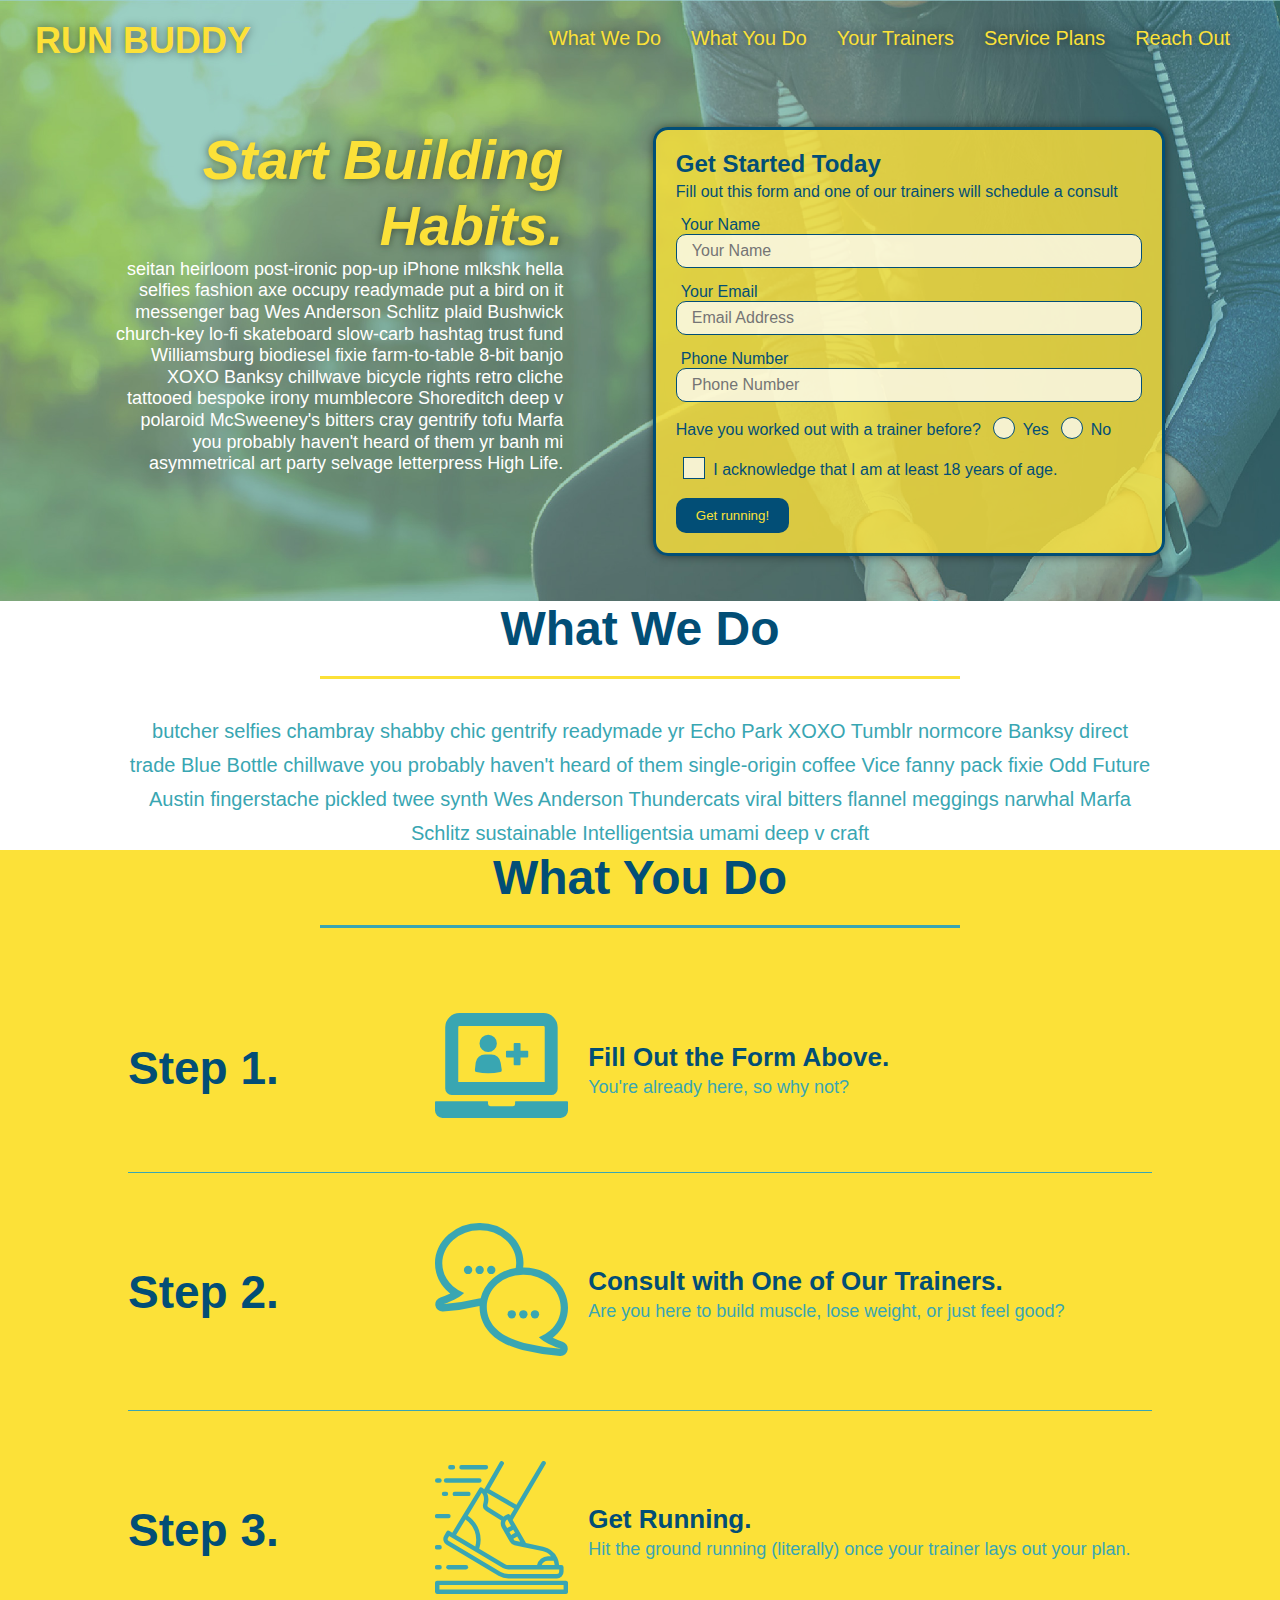
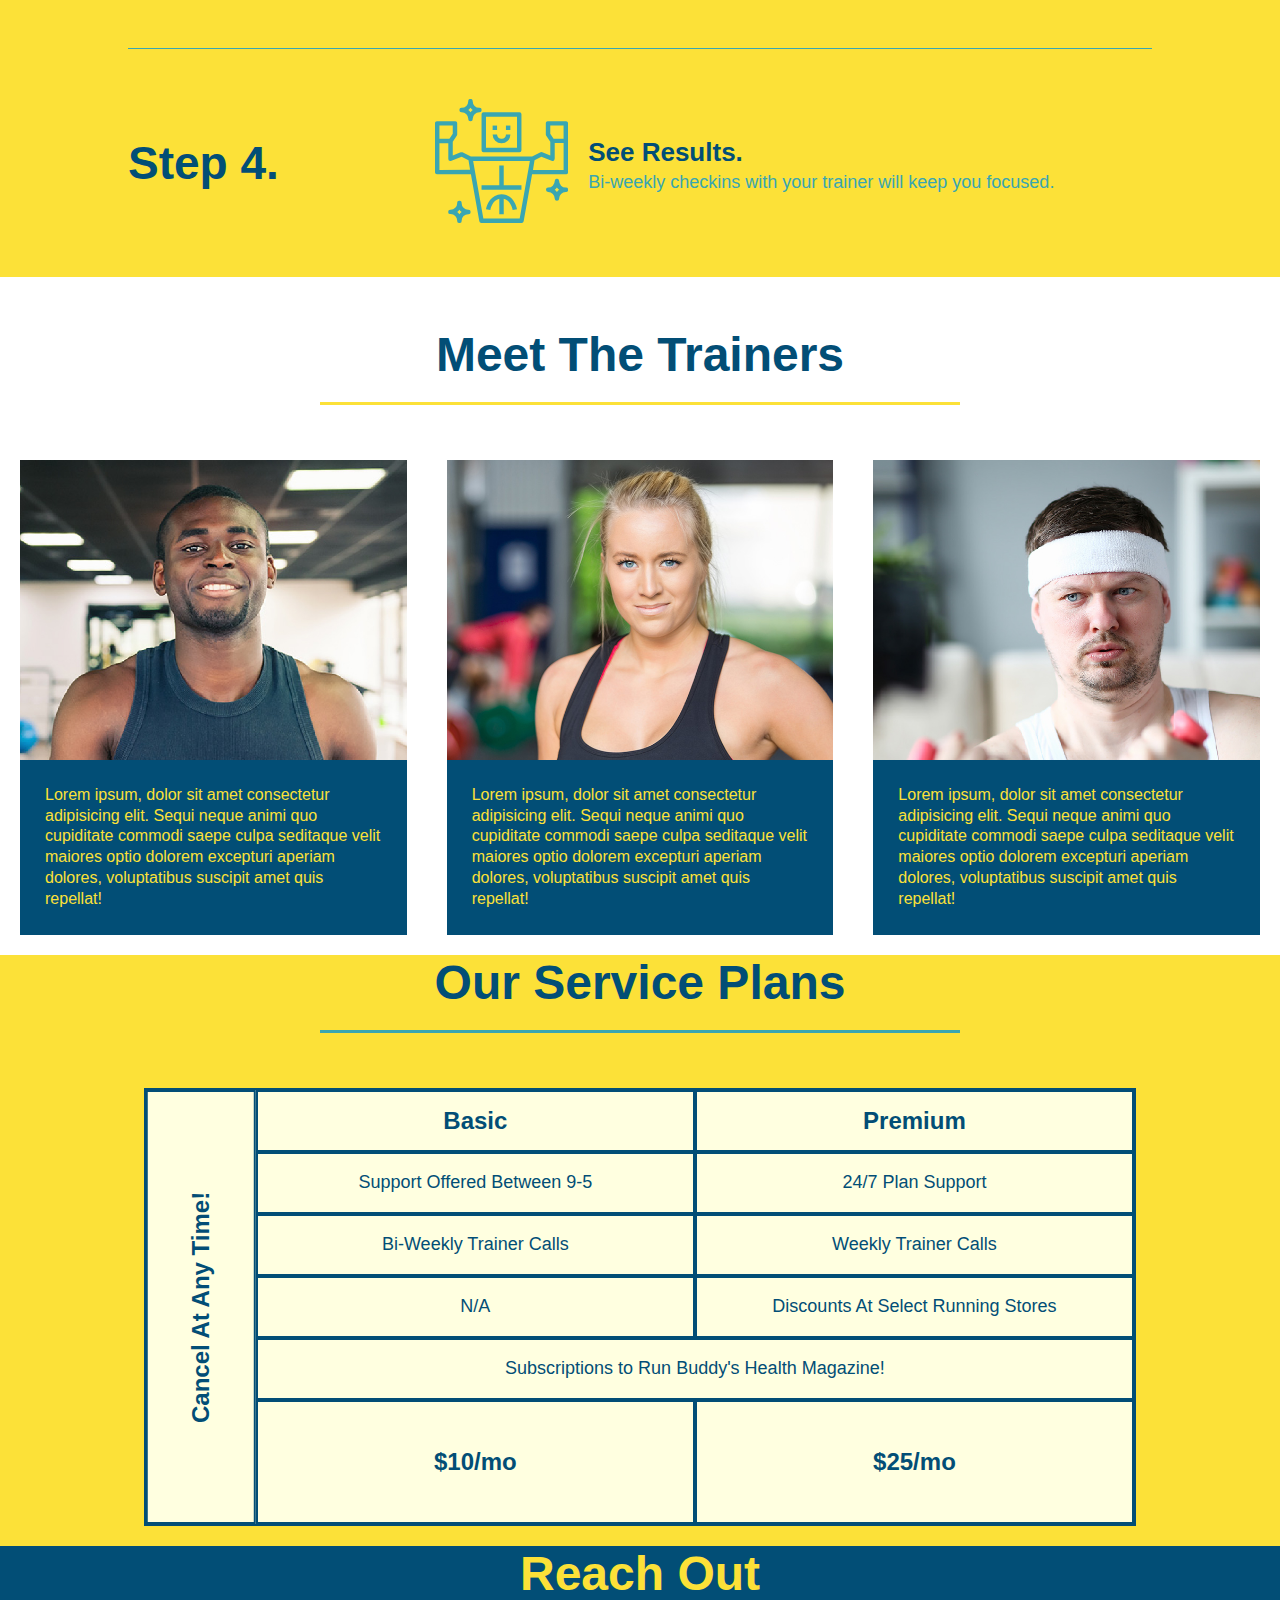
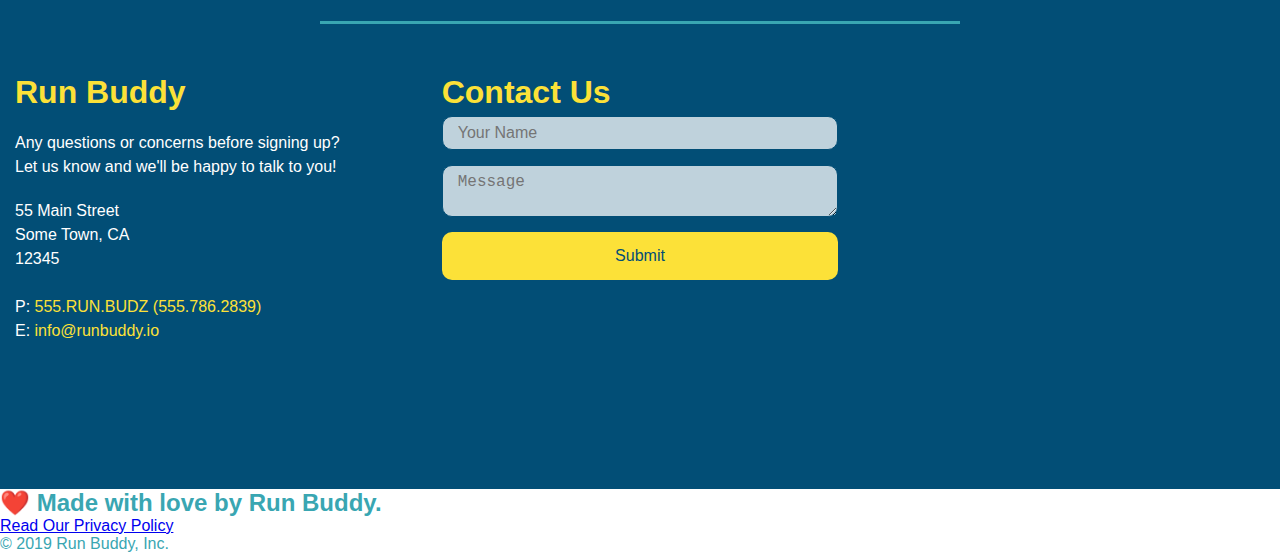
<file: index.html>
<!DOCTYPE html>
<html lang="en">
  <head>
    <meta charset="UTF-8" />
    <meta name="viewport" content="width=device-width, initial scale=1.0" />
    <title>Run Buddy</title>
    <link rel="stylesheet" href="./assets/css/style.css" />
  </head>

  <body>

    <header>
      <h1>
        <a href="">RUN BUDDY</a>
      </h1>
      <nav>
        <ul>
          <li>
            <a href="#what-we-do">What We Do</a>
          </li>
          <li>
            <a href="#what-you-do">What You Do</a>
          </li>
          <li>
            <a href="#your-trainers">Your Trainers</a>
          </li>
          <li>
            <a href="#service-plans">Service Plans</a>
          </li>
          <li>
            <a href="#reach-out">Reach Out</a>
          </li>
        </ul>
      </nav>
    </header>

    <!-- hero section -->
    <section class="hero">

      <div class="hero-cta">
        <h2> Start Building Habits.</h2>
        <p>
          seitan heirloom post-ironic pop-up iPhone mlkshk hella selfies fashion axe occupy readymade put a bird on it
          messenger bag Wes Anderson Schlitz plaid Bushwick church-key lo-fi skateboard slow-carb hashtag trust fund
          Williamsburg biodiesel fixie farm-to-table 8-bit banjo XOXO Banksy chillwave bicycle rights retro cliche
          tattooed bespoke irony mumblecore Shoreditch deep v polaroid McSweeney's bitters cray gentrify tofu Marfa you
          probably haven't heard of them yr banh mi asymmetrical art party selvage letterpress High Life.
        </p>
      </div>
      
      <div class="hero-form">
        <h3>Get Started Today</h3>
        <p>Fill out this form and one of our trainers will schedule a consult</p>
     
        <!-- form element -->
      <form>
        <label for="name">Your Name</label>
        <input type="text" placeholder="Your Name" name="name" id="name" class="form-input">
        <label for="email">Your Email</label>
        <input type="email" placeholder="Email Address" name="email" id="email" class="form-input">
        <label for="phone">Phone Number</label>
        <input type="tel" placeholder="Phone Number" name="phone" id="phone" class="form-input">
        <p>
          Have you worked out with a trainer before?
          <span class="radio-wrapper">
            <input type="radio" name="trainer-confirm" id="trainer-yes" />
            <label for="trainer-yes">Yes</label>
          </span>
          <span class="radio-wrapper">
            <input type="radio" name="trainer-confirm" id="trainer-no" />
            <label for="trainer-no">No</label>
          </span>
        </p>
        <p>
          <span class="checkbox-wrapper">
            <input type="checkbox" name="age-confirm" id="checkbox" />
            <label for="checkbox">I acknowledge that I am at least 18 years of age.</label>
          </span>
        </p>
        <button type="submit">
          Get running!
        </button>
      </form>
      </div>
    </section>

    <!-- "what we do" section -->
    <section id="what-we-do" class="intro">
      <div class="flex-row">
        <h2 class="section-title primary-border">
         What We Do
        </h2>
      </div>

      <div class="flex-row">
       <p>
         butcher selfies chambray shabby chic gentrify readymade yr Echo Park XOXO Tumblr
         normcore Banksy direct trade Blue Bottle chillwave you probably haven't heard of 
         them single-origin coffee Vice fanny pack fixie Odd Future Austin fingerstache 
         pickled twee synth Wes Anderson Thundercats viral bitters flannel meggings narwhal 
         Marfa Schlitz sustainable Intelligentsia umami deep v craft
       </p>
      </div>
      
    </section>
    
    <!--"what you do" section -->
    <section id="what-you-do" class="steps">
      <div class="flex-row">
        <h2 class="section-title secondary-border">
         What You Do
        </h2>
      </div>

      <div class="step">
        <h3>Step 1.</h3>
        <div class="step-info">
          <div class="step-img">
            <img src="./assets/images/step-1.svg" alt="" />
          </div>
          <div class="step-text">
            <h4>Fill Out the Form Above.</h4>
            <p>You're already here, so why not?</p>
          </div>
        </div>
      </div>

      <div class="step">
        <h3>Step 2.</h3>
        <div class="step-info">
          <div class="step-img">
            <img src="assets/images/step-2.svg" alt="" />
          </div>
          <div class="step-text">
            <h4>Consult with One of Our Trainers.</h4>
            <p>Are you here to build muscle, lose weight, or just feel good?</p>
          </div>
        </div>
      </div>

      <div class="step">
        <h3>Step 3.</h3>
        <div class="step-info">
          <div class="step-img">
            <img src="assets/images/step-3.svg" alt="" />
          </div>
          <div class="step-text">
            <h4>Get Running.</h4>
            <p>Hit the ground running (literally) once your trainer lays out  your plan.</p>
          </div>
        </div>
      </div>

      <div class="step">
        <h3>Step 4.</h3>
        <div class="step-info">
          <div class="step-img">
            <img src="assets/images/step-4.svg" alt="" />
          </div>
          <div class="step-text">
            <h4>See Results.</h4>
            <p>Bi-weekly checkins with your trainer will keep you focused.</p>
          </div>
        </div>
      </div>
    </section>

    <!-- "meet the trainers" section -->
    <section id="your-trainers">
      <div class="flex-row">
       <h2 class="section-title primary-border">
        Meet The Trainers
       </h2>
      </div>

      <div class="trainers">
        <article class="trainer">
          <div class="trainer-img trainer-1">
            <div>
            <h3>Arron Stephens</h3>
            <h4>Speed / Strength</h4>
            </div>
          </div>
          <div class="trainer-bio">
            <h3>Arron Stephens</h3>
            <h4>Speed / Strength</h4>
            <p>
            Lorem ipsum, dolor sit amet consectetur adipisicing elit. Sequi neque animi
             quo cupiditate commodi saepe culpa seditaque velit maiores optio dolorem 
             excepturi aperiam dolores, voluptatibus suscipit amet quis repellat!
            </p>
          </div>
        </article>

        <article class="trainer">
          <div class="trainer-img trainer-2">
            <div>
              <h3>Joanna Gill</h3>
                <h4>Endurance</h4>
            </div>
          </div>
          <div class="trainer-bio">
            <h3>Joanna Gill</h3>
              <h4>Endurance</h4>
            <p>
            Lorem ipsum, dolor sit amet consectetur adipisicing elit. Sequi neque animi
            quo cupiditate commodi saepe culpa seditaque velit maiores optio dolorem 
            excepturi aperiam dolores, voluptatibus suscipit amet quis repellat!
            </p>
          </div> 
        </article>

        <article class="trainer">
          <div class="trainer-img trainer-3">
            <div>
              <h3>Harry "the Headband" Smith</h3>
                <h4>Strength</h4>
            </div>
          </div>
        <div class="trainer-bio">
            <h3>Harry "the Headband" Smith</h3>
              <h4>Strength</h4>
            <p>
            Lorem ipsum, dolor sit amet consectetur adipisicing elit. Sequi neque animi
            quo cupiditate commodi saepe culpa seditaque velit maiores optio dolorem 
            excepturi aperiam dolores, voluptatibus suscipit amet quis repellat!
            </p>
          </div>
        </article>
      </div>
    </section>

    <!-- "SERVICE PLAN SECTION-->
    <section id="service-plans" class="services">
      <h2 class="section-title secondary-border">
        Our Service Plans
      </h2>
 
      <div class="service-grid-wrapper">
        <div class="service-grid-container">

          <!-- HEADERS -->
          <div class="service-grid-item grid-head basic">
            Basic
          </div>
          <div class="service-grid-item grid-head premium">
            Premium
          </div>

          <!-- BODY -->
          <div class="service-grid-item basic">
            Support Offered Between 9-5
          </div>

          <div class="service-grid-item premium">
            24/7 Plan Support
          </div>

          <div class="service-grid-item basic">
            Bi-Weekly Trainer Calls
          </div>

          <div class="service-grid-item premium">
            Weekly Trainer Calls
          </div>

          <div class="service-grid-item basic">
            N/A 
          </div>

          <div class="service-grid-item premium">
            Discounts At Select Running Stores
          </div>

          <div class="service-grid-item both">
            Subscriptions to Run Buddy's Health Magazine!
          </div>

          <div class="service-grid-item grid-price basic">
            $10/mo 
          </div>

          <div class="service-grid-item grid-price premium">
            $25/mo 
          </div>

          <div class="service-grid-item cancel">
            Cancel At Any Time!
          </div>
        </div>
      </div>
    </section>

     <!-- "reach out" section -->
    <section id="reach-out" class="contact">
      <div>
        <h2 class="section-title secondary-border">
          Reach Out
        </h2>
      </div>

      <div class="contact-info">
        <div>
          <h3>Run Buddy</h3>
          <p>
            Any questions or concerns before signing up?
            <br />
            Let us know and we'll be happy to talk to you!
          </p>

          <address>
            55 Main Street <br/>
            Some Town, CA <br/>
            12345 <br/>
            <br/>
            P: <a href="tel:555-786-2839">555.RUN.BUDZ (555.786.2839)</a><br/>
            E: <a href="mailto:info@runbuddy.io">info@runbuddy.io</a>
          </address>
        </div>

        <div class="contact-form">
          <h3>Contact Us</h3>
          <form>
            <input type="text" id="contact-name" placeholder="Your Name" />

            <textarea type="text" id="contact-message" placeholder="Message"></textarea>

            <button type="submit">Submit</button>
          </form>
        </div>
        
        <iframe
          src="https://www.google.com/maps/embed?pb=!1m18!1m12!1m3!1d3240.372242787764!2d-105.9323378858525!3d35.69245634575788!2m3!1f0!2f0!3f0!3m2!1i1024!2i768!4f13.1!3m3!1m2!1s0x87185037b6d518ad%3A0xcb2c3a141f2b6f68!2s303%20Artist%20Rd%2C%20Santa%20Fe%2C%20NM%2087501!5e0!3m2!1sen!2sus!4v1596504790941!5m2!1sen!2sus" width="600" height="450" frameborder="0" style="border:0;" allowfullscreen="" aria-hidden="false" tabindex="0"
          frameborder="0" style="border:0" allowfullscreen></iframe>
      
      </div>
    </section>
  
    <!-- footer -->
    <footer>
      <h2>❤️ Made with love by Run Buddy.</h2>
      <div>
        <a href="./privacy-policy.html">Read Our Privacy Policy</a><br />
        &copy; 2019 Run Buddy, Inc.
      </div>
    </footer>
  </body>
</html>
</file>
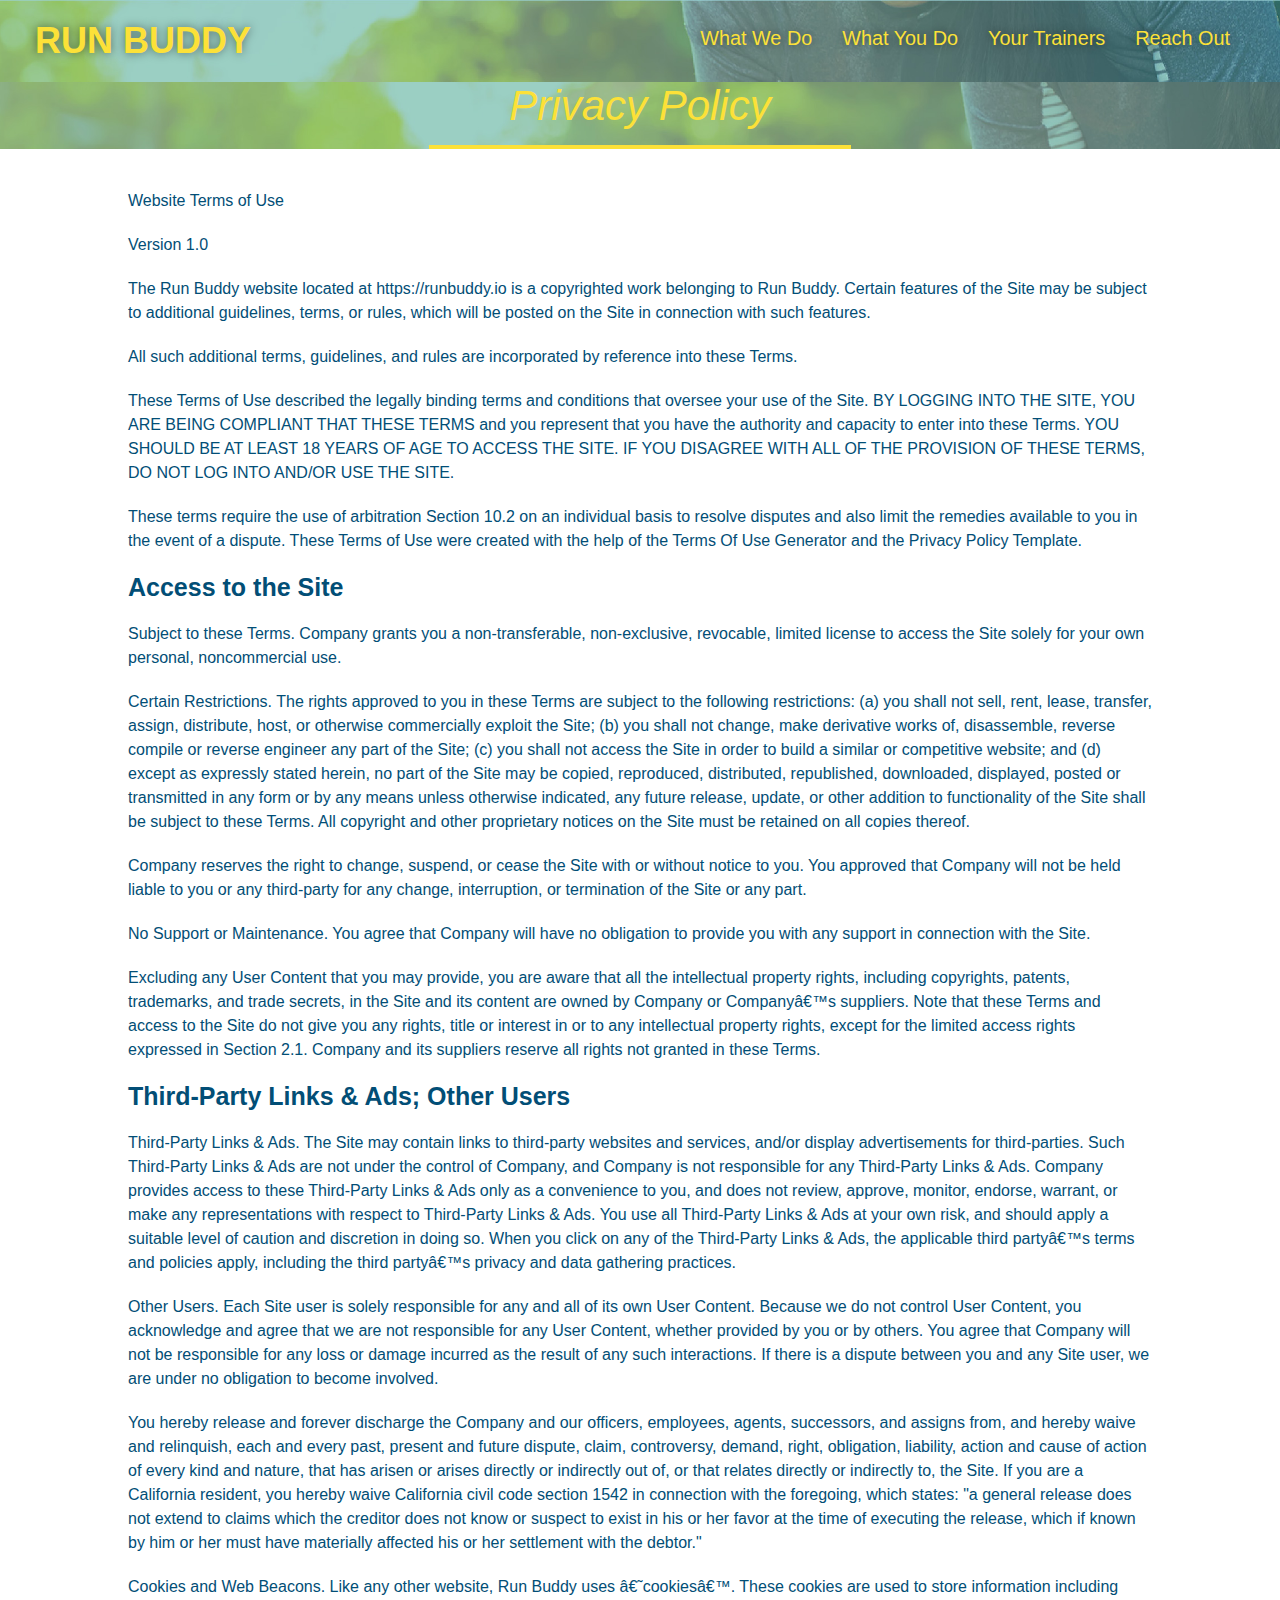
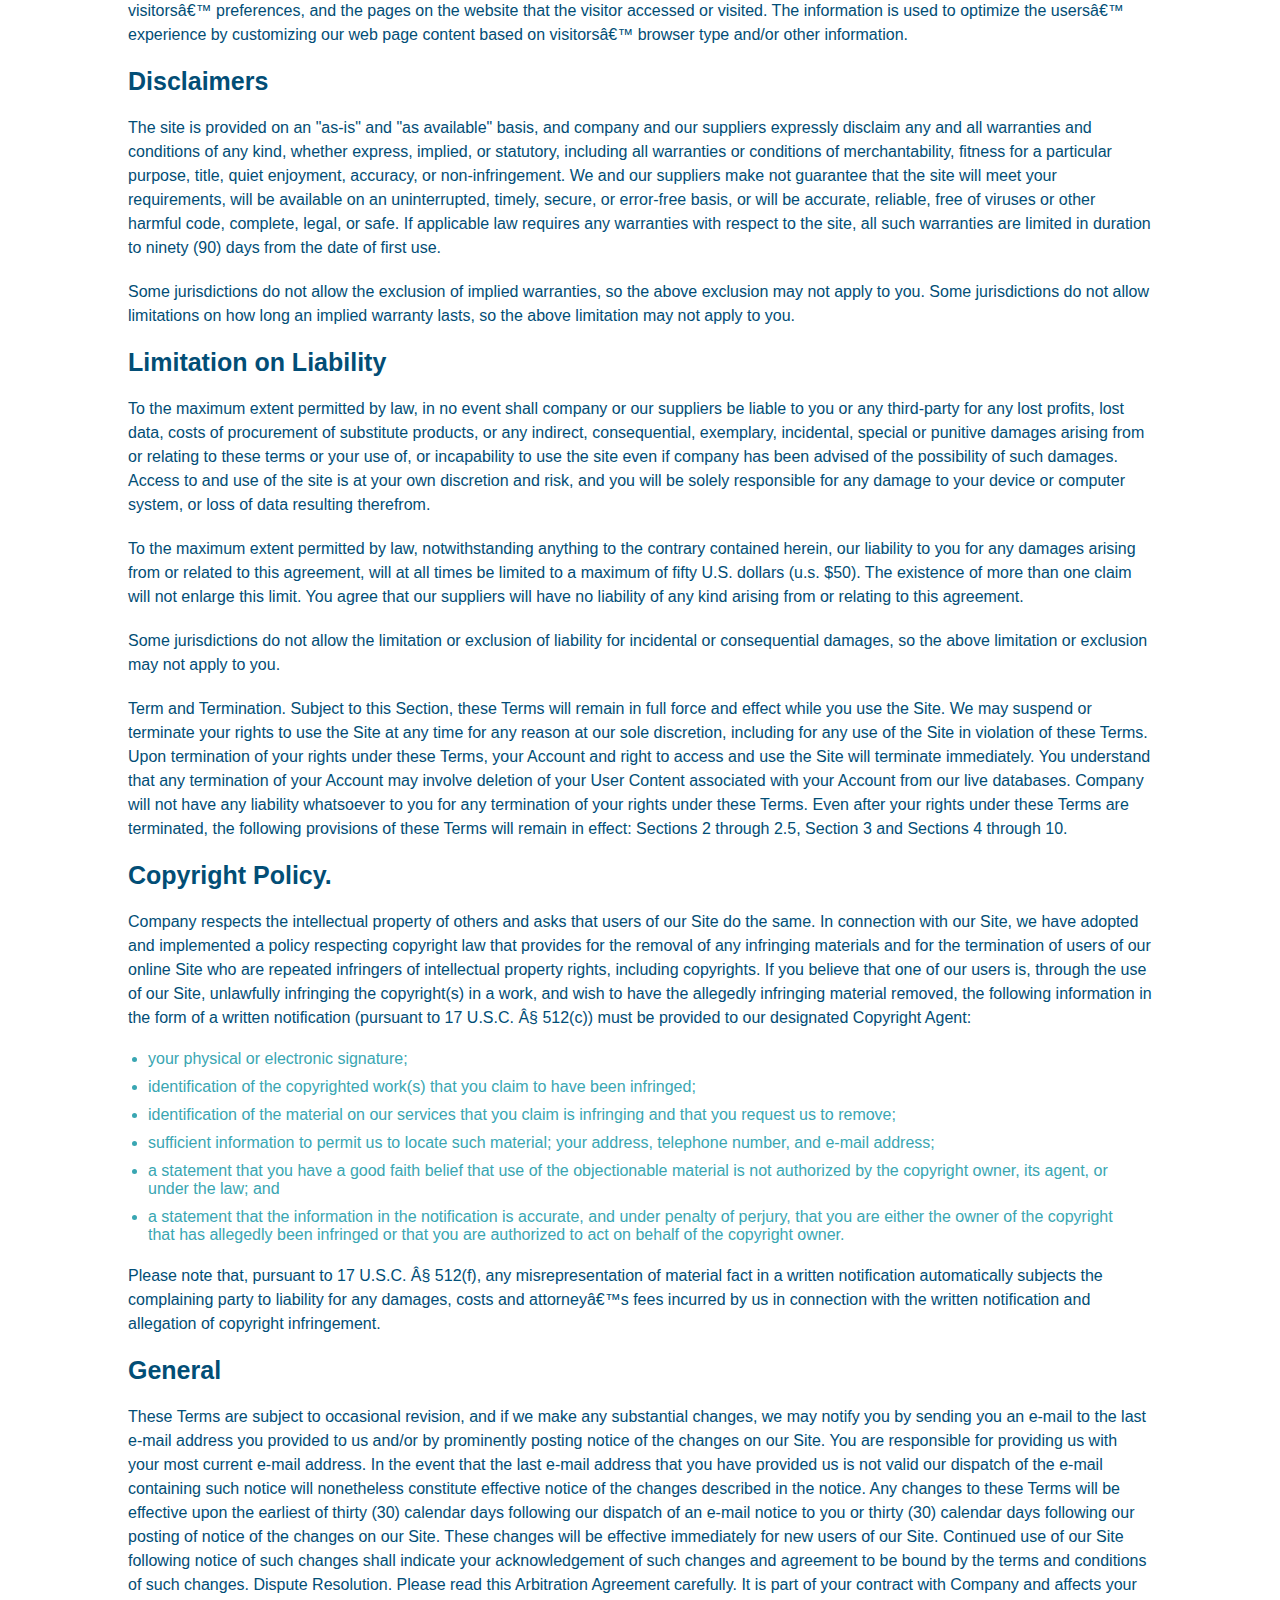
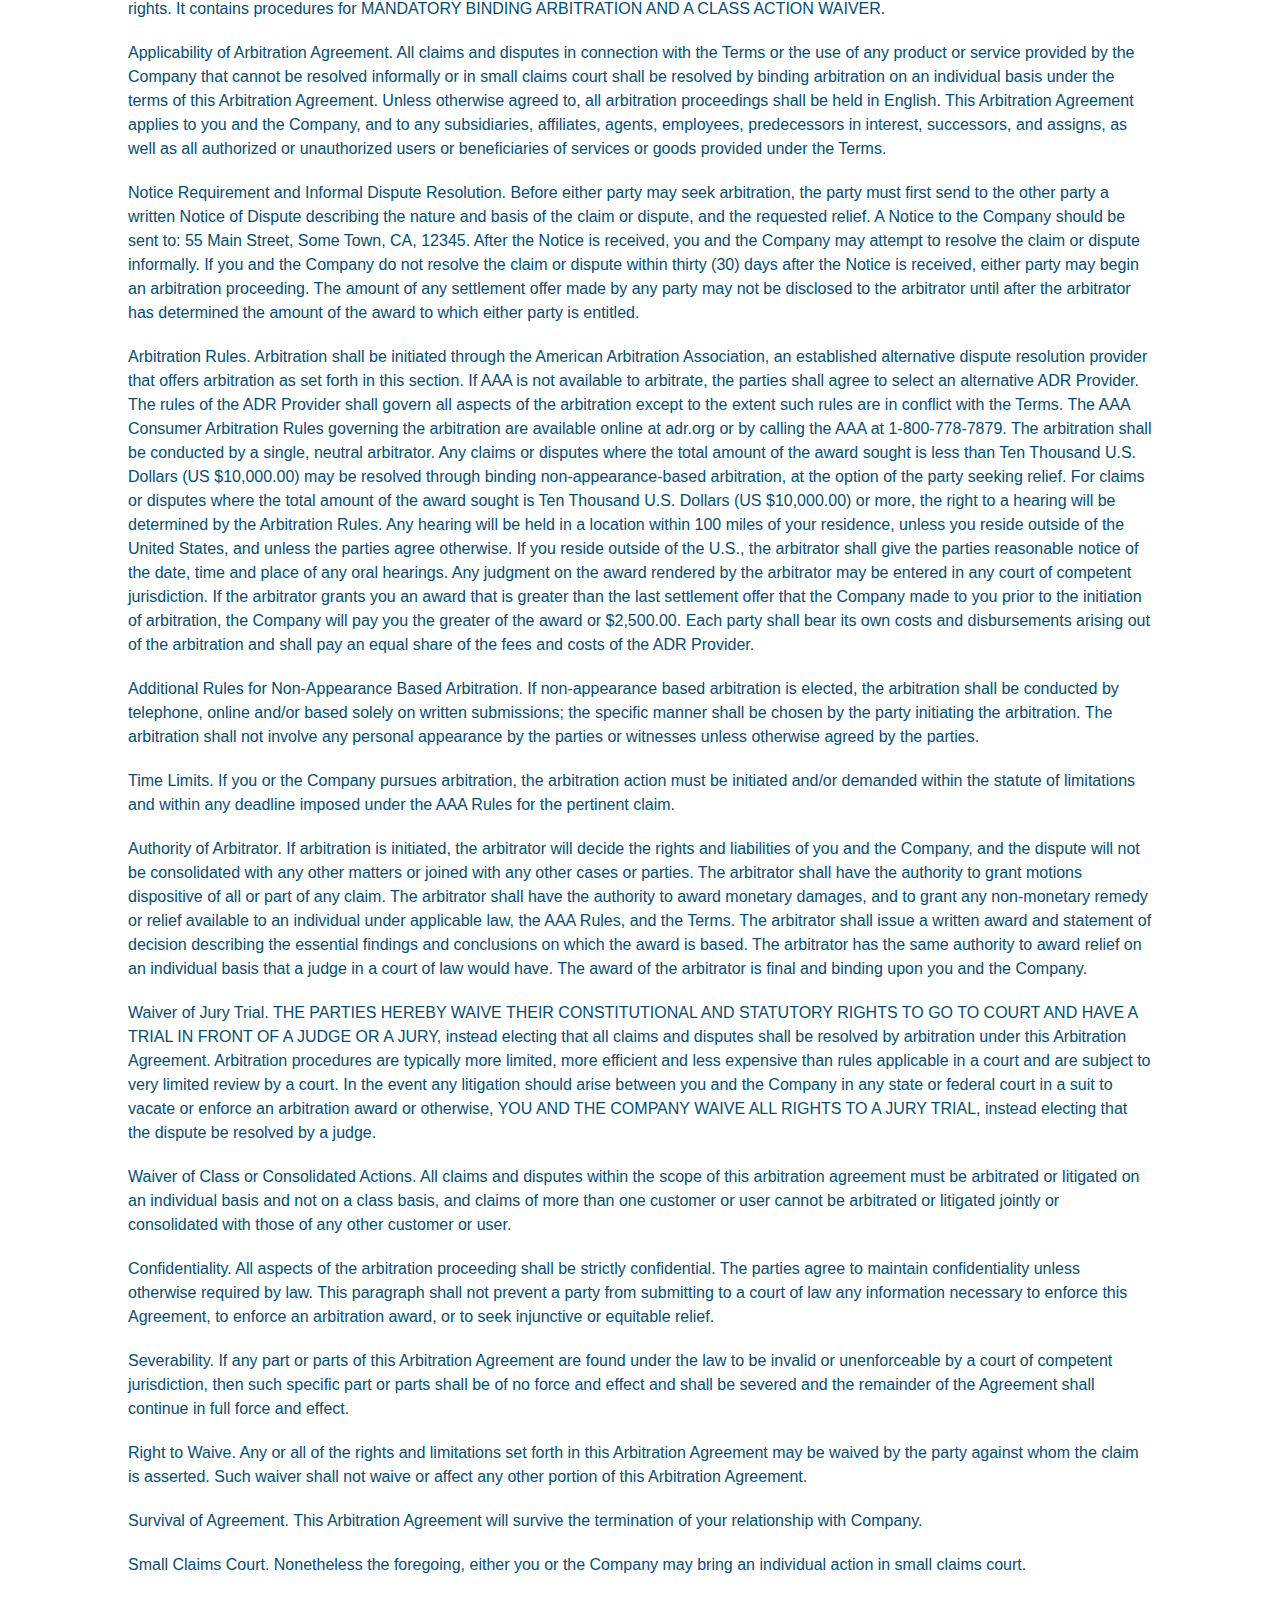
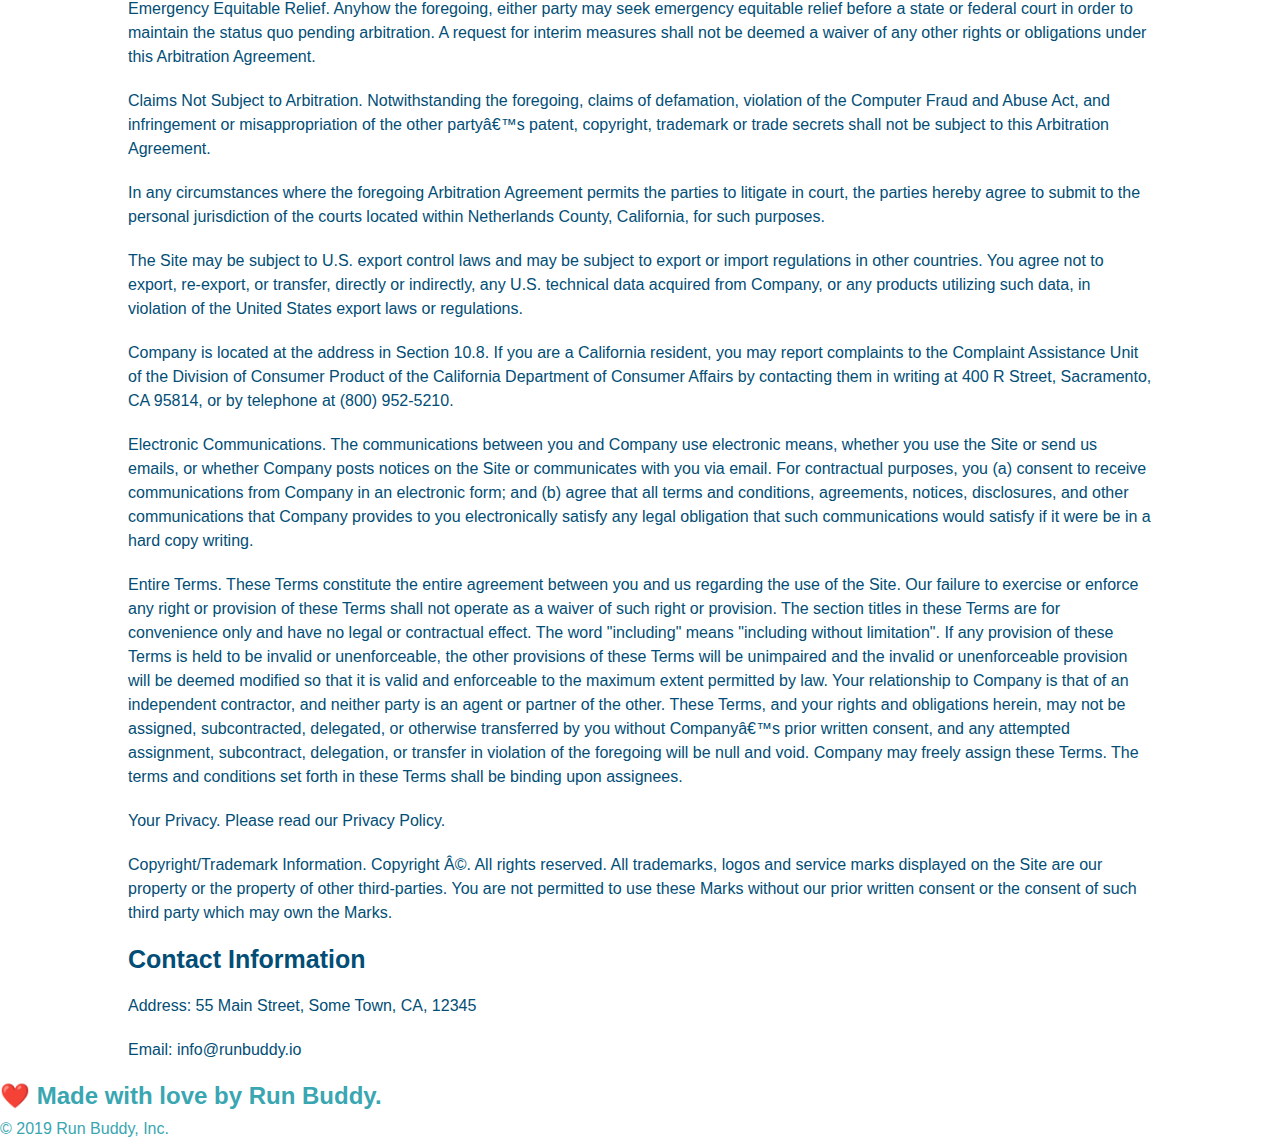
<file: privacy-policy.html>
<!DOCTYPE html>
<html lang="en">
    <head>
        <meta charset="UTF-8" />
        <meta name="viewport" content="width=device-width, initial scale=1.0" />
        <title>Privacy Policy - Run Buddy</title>
        <link rel="stylesheet" href="assets/css/style.css" />
        <link rel="stylesheet" href="assets/css/secondary_styles.css" />
    </head>

    <body>
        <header>
            <h1>
              <a href="./index.html">RUN BUDDY</a>
            </h1>
            <nav>
              <ul>
                <li>
                  <a href="./index.html#what-we-do">What We Do</a>
                </li>
                <li>
                  <a href="./index.html#what-you-do">What You Do</a>
                </li>
                <li>
                  <a href="./index.html#your-trainers">Your Trainers</a>
                </li>
                <li>
                  <a href="./index.html#reach-out">Reach Out</a>
                </li>
              </ul>
            </nav>
        </header>

        <section class="hero">
            <h2 class="page-title">
                Privacy Policy
            </h2>
        </section>

        <article class="secondary-content">
            <p>
                Website Terms of Use
              </p>
        
              <p>
                Version 1.0
              </p>
        
              <p>
                The Run Buddy website located at https://runbuddy.io is a copyrighted work belonging to Run Buddy. Certain
                features of the Site may be subject to additional guidelines, terms, or rules, which will be posted on the Site
                in connection with such features.
              </p>
        
              <p>
                All such additional terms, guidelines, and rules are incorporated by reference into these Terms.
              </p>
        
              <p>
                These Terms of Use described the legally binding terms and conditions that oversee your use of the Site. BY
                LOGGING INTO THE SITE, YOU ARE BEING COMPLIANT THAT THESE TERMS and you represent that you have the authority
                and capacity to enter into these Terms. YOU SHOULD BE AT LEAST 18 YEARS OF AGE TO ACCESS THE SITE. IF YOU
                DISAGREE WITH ALL OF THE PROVISION OF THESE TERMS, DO NOT LOG INTO AND/OR USE THE SITE.
              </p>
        
              <p>
                These terms require the use of arbitration Section 10.2 on an individual basis to resolve disputes and also
                limit the remedies available to you in the event of a dispute. These Terms of Use were created with the help of
                the Terms Of Use Generator and the Privacy Policy Template.
              </p>
        
              <h3>
                Access to the Site
              </h3>
        
              <p>
                Subject to these Terms. Company grants you a non-transferable, non-exclusive, revocable, limited license to
                access the Site solely for your own personal, noncommercial use.
              </p>
        
              <p>
                Certain Restrictions. The rights approved to you in these Terms are subject to the following restrictions: (a)
                you shall not sell, rent, lease, transfer, assign, distribute, host, or otherwise commercially exploit the Site;
                (b) you shall not change, make derivative works of, disassemble, reverse compile or reverse engineer any part of
                the Site; (c) you shall not access the Site in order to build a similar or competitive website; and (d) except
                as expressly stated herein, no part of the Site may be copied, reproduced, distributed, republished, downloaded,
                displayed, posted or transmitted in any form or by any means unless otherwise indicated, any future release,
                update, or other addition to functionality of the Site shall be subject to these Terms. All copyright and other
                proprietary notices on the Site must be retained on all copies thereof.
              </p>
        
              <p>
                Company reserves the right to change, suspend, or cease the Site with or without notice to you. You approved
                that Company will not be held liable to you or any third-party for any change, interruption, or termination of
                the Site or any part.
              </p>
        
              <p>
                No Support or Maintenance. You agree that Company will have no obligation to provide you with any support in
                connection with the Site.
              </p>
        
              <p>
                Excluding any User Content that you may provide, you are aware that all the intellectual property rights,
                including copyrights, patents, trademarks, and trade secrets, in the Site and its content are owned by Company
                or Companyâ€™s suppliers. Note that these Terms and access to the Site do not give you any rights, title or
                interest in or to any intellectual property rights, except for the limited access rights expressed in Section
                2.1. Company and its suppliers reserve all rights not granted in these Terms.
              </p>
        
              <h3>
                Third-Party Links & Ads; Other Users
              </h3>
        
              <p>
                Third-Party Links & Ads. The Site may contain links to third-party websites and services, and/or display
                advertisements for third-parties. Such Third-Party Links & Ads are not under the control of Company, and Company
                is not responsible for any Third-Party Links & Ads. Company provides access to these Third-Party Links & Ads
                only as a convenience to you, and does not review, approve, monitor, endorse, warrant, or make any
                representations with respect to Third-Party Links & Ads. You use all Third-Party Links & Ads at your own risk,
                and should apply a suitable level of caution and discretion in doing so. When you click on any of the
                Third-Party Links & Ads, the applicable third partyâ€™s terms and policies apply, including the third partyâ€™s
                privacy and data gathering practices.
              </p>
        
              <p>
                Other Users. Each Site user is solely responsible for any and all of its own User Content. Because we do not
                control User Content, you acknowledge and agree that we are not responsible for any User Content, whether
                provided by you or by others. You agree that Company will not be responsible for any loss or damage incurred as
                the result of any such interactions. If there is a dispute between you and any Site user, we are under no
                obligation to become involved.
              </p>
        
              <p>
                You hereby release and forever discharge the Company and our officers, employees, agents, successors, and
                assigns from, and hereby waive and relinquish, each and every past, present and future dispute, claim,
                controversy, demand, right, obligation, liability, action and cause of action of every kind and nature, that has
                arisen or arises directly or indirectly out of, or that relates directly or indirectly to, the Site. If you are
                a California resident, you hereby waive California civil code section 1542 in connection with the foregoing,
                which states: "a general release does not extend to claims which the creditor does not know or suspect to exist
                in his or her favor at the time of executing the release, which if known by him or her must have materially
                affected his or her settlement with the debtor."
              </p>
        
              <p>
                Cookies and Web Beacons. Like any other website, Run Buddy uses â€˜cookiesâ€™. These cookies are used to store
                information including visitorsâ€™ preferences, and the pages on the website that the visitor accessed or visited.
                The information is used to optimize the usersâ€™ experience by customizing our web page content based on visitorsâ€™
                browser type and/or other information.
              </p>
        
              <h3>
                Disclaimers
              </h3>
        
              <p>
                The site is provided on an "as-is" and "as available" basis, and company and our suppliers expressly disclaim
                any and all warranties and conditions of any kind, whether express, implied, or statutory, including all
                warranties or conditions of merchantability, fitness for a particular purpose, title, quiet enjoyment, accuracy,
                or non-infringement. We and our suppliers make not guarantee that the site will meet your requirements, will be
                available on an uninterrupted, timely, secure, or error-free basis, or will be accurate, reliable, free of
                viruses or other harmful code, complete, legal, or safe. If applicable law requires any warranties with respect
                to the site, all such warranties are limited in duration to ninety (90) days from the date of first use.
              </p>
        
              <p>
                Some jurisdictions do not allow the exclusion of implied warranties, so the above exclusion may not apply to
                you. Some jurisdictions do not allow limitations on how long an implied warranty lasts, so the above limitation
                may not apply to you.
              </p>
        
              <h3>
                Limitation on Liability
              </h3>
        
              <p>
                To the maximum extent permitted by law, in no event shall company or our suppliers be liable to you or any
                third-party for any lost profits, lost data, costs of procurement of substitute products, or any indirect,
                consequential, exemplary, incidental, special or punitive damages arising from or relating to these terms or
                your use of, or incapability to use the site even if company has been advised of the possibility of such
                damages. Access to and use of the site is at your own discretion and risk, and you will be solely responsible
                for any damage to your device or computer system, or loss of data resulting therefrom.
              </p>
        
              <p>
                To the maximum extent permitted by law, notwithstanding anything to the contrary contained herein, our liability
                to you for any damages arising from or related to this agreement, will at all times be limited to a maximum of
                fifty U.S. dollars (u.s. $50). The existence of more than one claim will not enlarge this limit. You agree that
                our suppliers will have no liability of any kind arising from or relating to this agreement.
              </p>
        
              <p>
                Some jurisdictions do not allow the limitation or exclusion of liability for incidental or consequential
                damages, so the above limitation or exclusion may not apply to you.
              </p>
        
              <p>
                Term and Termination. Subject to this Section, these Terms will remain in full force and effect while you use
                the Site. We may suspend or terminate your rights to use the Site at any time for any reason at our sole
                discretion, including for any use of the Site in violation of these Terms. Upon termination of your rights under
                these Terms, your Account and right to access and use the Site will terminate immediately. You understand that
                any termination of your Account may involve deletion of your User Content associated with your Account from our
                live databases. Company will not have any liability whatsoever to you for any termination of your rights under
                these Terms. Even after your rights under these Terms are terminated, the following provisions of these Terms
                will remain in effect: Sections 2 through 2.5, Section 3 and Sections 4 through 10.
              </p>
        
              <h3>
                Copyright Policy.
              </h3>
        
              <p>
                Company respects the intellectual property of others and asks that users of our Site do the same. In connection
                with our Site, we have adopted and implemented a policy respecting copyright law that provides for the removal
                of any infringing materials and for the termination of users of our online Site who are repeated infringers of
                intellectual property rights, including copyrights. If you believe that one of our users is, through the use of
                our Site, unlawfully infringing the copyright(s) in a work, and wish to have the allegedly infringing material
                removed, the following information in the form of a written notification (pursuant to 17 U.S.C. Â§ 512(c)) must
                be provided to our designated Copyright Agent:
              </p>
        
              <ul>
                <li>
                  your physical or electronic signature;
                </li>
                <li>
                  identification of the copyrighted work(s) that you claim to have been infringed;
                </li>
                <li>
                  identification of the material on our services that you claim is infringing and that you request us to remove;
                </li>
                <li>
                  sufficient information to permit us to locate such material; your address, telephone number, and e-mail
                  address;
                </li>
                <li>
                  a statement that you have a good faith belief that use of the objectionable material is not authorized by the
                  copyright owner, its agent, or under the law; and
                </li>
                <li>
                  a statement that the information in the notification is accurate, and under penalty of perjury, that you are
                  either the owner of the copyright that has allegedly been infringed or that you are authorized to act on
                  behalf of the copyright owner.
                </li>
              </ul>
        
              <p>
                Please note that, pursuant to 17 U.S.C. Â§ 512(f), any misrepresentation of material fact in a written
                notification automatically subjects the complaining party to liability for any damages, costs and attorneyâ€™s
                fees incurred by us in connection with the written notification and allegation of copyright infringement.
              </p>
        
              <h3>
                General
              </h3>
        
              <p>
                These Terms are subject to occasional revision, and if we make any substantial changes, we may notify you by
                sending you an e-mail to the last e-mail address you provided to us and/or by prominently posting notice of the
                changes on our Site. You are responsible for providing us with your most current e-mail address. In the event
                that the last e-mail address that you have provided us is not valid our dispatch of the e-mail containing such
                notice will nonetheless constitute effective notice of the changes described in the notice. Any changes to these
                Terms will be effective upon the earliest of thirty (30) calendar days following our dispatch of an e-mail
                notice to you or thirty (30) calendar days following our posting of notice of the changes on our Site. These
                changes will be effective immediately for new users of our Site. Continued use of our Site following notice of
                such changes shall indicate your acknowledgement of such changes and agreement to be bound by the terms and
                conditions of such changes. Dispute Resolution. Please read this Arbitration Agreement carefully. It is part of
                your contract with Company and affects your rights. It contains procedures for MANDATORY BINDING ARBITRATION AND
                A CLASS ACTION WAIVER.
              </p>
        
              <p>
                Applicability of Arbitration Agreement. All claims and disputes in connection with the Terms or the use of any
                product or service provided by the Company that cannot be resolved informally or in small claims court shall be
                resolved by binding arbitration on an individual basis under the terms of this Arbitration Agreement. Unless
                otherwise agreed to, all arbitration proceedings shall be held in English. This Arbitration Agreement applies to
                you and the Company, and to any subsidiaries, affiliates, agents, employees, predecessors in interest,
                successors, and assigns, as well as all authorized or unauthorized users or beneficiaries of services or goods
                provided under the Terms.
              </p>
        
              <p>
                Notice Requirement and Informal Dispute Resolution. Before either party may seek arbitration, the party must
                first send to the other party a written Notice of Dispute describing the nature and basis of the claim or
                dispute, and the requested relief. A Notice to the Company should be sent to: 55 Main Street, Some Town, CA,
                12345. After the Notice is received, you and the Company may attempt to resolve the claim or dispute informally.
                If you and the Company do not resolve the claim or dispute within thirty (30) days after the Notice is received,
                either party may begin an arbitration proceeding. The amount of any settlement offer made by any party may not
                be disclosed to the arbitrator until after the arbitrator has determined the amount of the award to which either
                party is entitled.
              </p>
        
              <p>
                Arbitration Rules. Arbitration shall be initiated through the American Arbitration Association, an established
                alternative dispute resolution provider that offers arbitration as set forth in this section. If AAA is not
                available to arbitrate, the parties shall agree to select an alternative ADR Provider. The rules of the ADR
                Provider shall govern all aspects of the arbitration except to the extent such rules are in conflict with the
                Terms. The AAA Consumer Arbitration Rules governing the arbitration are available online at adr.org or by
                calling the AAA at 1-800-778-7879. The arbitration shall be conducted by a single, neutral arbitrator. Any
                claims or disputes where the total amount of the award sought is less than Ten Thousand U.S. Dollars (US
                $10,000.00) may be resolved through binding non-appearance-based arbitration, at the option of the party seeking
                relief. For claims or disputes where the total amount of the award sought is Ten Thousand U.S. Dollars (US
                $10,000.00) or more, the right to a hearing will be determined by the Arbitration Rules. Any hearing will be
                held in a location within 100 miles of your residence, unless you reside outside of the United States, and
                unless the parties agree otherwise. If you reside outside of the U.S., the arbitrator shall give the parties
                reasonable notice of the date, time and place of any oral hearings. Any judgment on the award rendered by the
                arbitrator may be entered in any court of competent jurisdiction. If the arbitrator grants you an award that is
                greater than the last settlement offer that the Company made to you prior to the initiation of arbitration, the
                Company will pay you the greater of the award or $2,500.00. Each party shall bear its own costs and
                disbursements arising out of the arbitration and shall pay an equal share of the fees and costs of the ADR
                Provider.
              </p>
        
              <p>
                Additional Rules for Non-Appearance Based Arbitration. If non-appearance based arbitration is elected, the
                arbitration shall be conducted by telephone, online and/or based solely on written submissions; the specific
                manner shall be chosen by the party initiating the arbitration. The arbitration shall not involve any personal
                appearance by the parties or witnesses unless otherwise agreed by the parties.
              </p>
        
              <p>
                Time Limits. If you or the Company pursues arbitration, the arbitration action must be initiated and/or demanded
                within the statute of limitations and within any deadline imposed under the AAA Rules for the pertinent claim.
              </p>
        
              <p>
                Authority of Arbitrator. If arbitration is initiated, the arbitrator will decide the rights and liabilities of
                you and the Company, and the dispute will not be consolidated with any other matters or joined with any other
                cases or parties. The arbitrator shall have the authority to grant motions dispositive of all or part of any
                claim. The arbitrator shall have the authority to award monetary damages, and to grant any non-monetary remedy
                or relief available to an individual under applicable law, the AAA Rules, and the Terms. The arbitrator shall
                issue a written award and statement of decision describing the essential findings and conclusions on which the
                award is based. The arbitrator has the same authority to award relief on an individual basis that a judge in a
                court of law would have. The award of the arbitrator is final and binding upon you and the Company.
              </p>
        
              <p>
                Waiver of Jury Trial. THE PARTIES HEREBY WAIVE THEIR CONSTITUTIONAL AND STATUTORY RIGHTS TO GO TO COURT AND HAVE
                A TRIAL IN FRONT OF A JUDGE OR A JURY, instead electing that all claims and disputes shall be resolved by
                arbitration under this Arbitration Agreement. Arbitration procedures are typically more limited, more efficient
                and less expensive than rules applicable in a court and are subject to very limited review by a court. In the
                event any litigation should arise between you and the Company in any state or federal court in a suit to vacate
                or enforce an arbitration award or otherwise, YOU AND THE COMPANY WAIVE ALL RIGHTS TO A JURY TRIAL, instead
                electing that the dispute be resolved by a judge.
              </p>
        
              <p>
                Waiver of Class or Consolidated Actions. All claims and disputes within the scope of this arbitration agreement
                must be arbitrated or litigated on an individual basis and not on a class basis, and claims of more than one
                customer or user cannot be arbitrated or litigated jointly or consolidated with those of any other customer or
                user.
              </p>
        
              <p>
                Confidentiality. All aspects of the arbitration proceeding shall be strictly confidential. The parties agree to
                maintain confidentiality unless otherwise required by law. This paragraph shall not prevent a party from
                submitting to a court of law any information necessary to enforce this Agreement, to enforce an arbitration
                award, or to seek injunctive or equitable relief.
              </p>
        
              <p>
                Severability. If any part or parts of this Arbitration Agreement are found under the law to be invalid or
                unenforceable by a court of competent jurisdiction, then such specific part or parts shall be of no force and
                effect and shall be severed and the remainder of the Agreement shall continue in full force and effect.
              </p>
        
              <p>
                Right to Waive. Any or all of the rights and limitations set forth in this Arbitration Agreement may be waived
                by the party against whom the claim is asserted. Such waiver shall not waive or affect any other portion of this
                Arbitration Agreement.
              </p>
        
              <p>
                Survival of Agreement. This Arbitration Agreement will survive the termination of your relationship with
                Company.
              </p>
        
              <p>
                Small Claims Court. Nonetheless the foregoing, either you or the Company may bring an individual action in small
                claims court.
              </p>
        
              <p>
                Emergency Equitable Relief. Anyhow the foregoing, either party may seek emergency equitable relief before a
                state or federal court in order to maintain the status quo pending arbitration. A request for interim measures
                shall not be deemed a waiver of any other rights or obligations under this Arbitration Agreement.
              </p>
        
              <p>
                Claims Not Subject to Arbitration. Notwithstanding the foregoing, claims of defamation, violation of the
                Computer Fraud and Abuse Act, and infringement or misappropriation of the other partyâ€™s patent, copyright,
                trademark or trade secrets shall not be subject to this Arbitration Agreement.
              </p>
        
              <p>
                In any circumstances where the foregoing Arbitration Agreement permits the parties to litigate in court, the
                parties hereby agree to submit to the personal jurisdiction of the courts located within Netherlands County,
                California, for such purposes.
              </p>
        
              <p>
                The Site may be subject to U.S. export control laws and may be subject to export or import regulations in other
                countries. You agree not to export, re-export, or transfer, directly or indirectly, any U.S. technical data
                acquired from Company, or any products utilizing such data, in violation of the United States export laws or
                regulations.
              </p>
        
              <p>
                Company is located at the address in Section 10.8. If you are a California resident, you may report complaints
                to the Complaint Assistance Unit of the Division of Consumer Product of the California Department of Consumer
                Affairs by contacting them in writing at 400 R Street, Sacramento, CA 95814, or by telephone at (800) 952-5210.
              </p>
        
              <p>
                Electronic Communications. The communications between you and Company use electronic means, whether you use the
                Site or send us emails, or whether Company posts notices on the Site or communicates with you via email. For
                contractual purposes, you (a) consent to receive communications from Company in an electronic form; and (b)
                agree that all terms and conditions, agreements, notices, disclosures, and other communications that Company
                provides to you electronically satisfy any legal obligation that such communications would satisfy if it were be
                in a hard copy writing.
              </p>
        
              <p>
                Entire Terms. These Terms constitute the entire agreement between you and us regarding the use of the Site. Our
                failure to exercise or enforce any right or provision of these Terms shall not operate as a waiver of such right
                or provision. The section titles in these Terms are for convenience only and have no legal or contractual
                effect. The word "including" means "including without limitation". If any provision of these Terms is held to be
                invalid or unenforceable, the other provisions of these Terms will be unimpaired and the invalid or
                unenforceable provision will be deemed modified so that it is valid and enforceable to the maximum extent
                permitted by law. Your relationship to Company is that of an independent contractor, and neither party is an
                agent or partner of the other. These Terms, and your rights and obligations herein, may not be assigned,
                subcontracted, delegated, or otherwise transferred by you without Companyâ€™s prior written consent, and any
                attempted assignment, subcontract, delegation, or transfer in violation of the foregoing will be null and void.
                Company may freely assign these Terms. The terms and conditions set forth in these Terms shall be binding upon
                assignees.
              </p>
        
              <p>
                Your Privacy. Please read our Privacy Policy.
              </p>
        
              <p>
                Copyright/Trademark Information. Copyright Â©. All rights reserved. All trademarks, logos and service marks
                displayed on the Site are our property or the property of other third-parties. You are not permitted to use
                these Marks without our prior written consent or the consent of such third party which may own the Marks.
              </p>
        
              <h3>
                Contact Information
              </h3>
        
              <p>
                Address: 55 Main Street, Some Town, CA, 12345
              </p>
        
              <p>
                Email: info@runbuddy.io
              </p>  
        </article>      

        <footer>
            <h2>❤️ Made with love by Run Buddy.</h2>
            <div>
              &copy; 2019 Run Buddy, Inc.
            </div>
        </footer>
    </body>
</html>
</file>
<file: assets/css/style.css>
:root {
  --primary-color: #fce138;
  --secondary-color: #024e76;
  --tertiary-color: #39a6b2;
}
* {
  margin: 0;
  padding: 0;
  box-sizing: border-box;
}

body {
  font-family: Helvetica, Arial, sans-serif;
  color: var(--tertiary-color);
}

/* Header Styles */
header {
  padding: 20px 35px;
  background-color: var(--tertiary-color);
  display: flex;
  justify-content: space-between;
  flex-wrap: wrap;
  position: -webkit-sticky;
  position: sticky;
  top: 0;
  background-image: url("../images/hero-bg.jpg");
  background-size: cover;
  background-position: center;
  background-attachment: fixed;
  background-position: 80%;
  z-index: 9999;
}

header h1 {
  font-weight: bold;
  margin: 0;
  font-size: 36px;
  color: var(--primary-color);
  text-shadow: 0 0 10px rgba(0, 0, 0, 0.5);
}

header a {
  text-decoration: none;
  color: var(--primary-color);
}

header nav {
  margin: 7px 0;
}

header nav ul {
  display: flex;
  flex-wrap: wrap;
  justify-content: space-between;
  align-items: center; 
  list-style: none;
}

header nav ul li a {
  padding: 10px 15px;
  font-weight: lighter;
  font-size: 1.55vw;
  text-shadow: 0 0 10px rgba(0, 0, 0, 0.5);
}

header nav ul li a:hover {
  background: var(--primary-color);
  color: var(--secondary-color);
  border-radius: 15px;
  text-shadow: none;
}

/* Hero Styles */
.hero {
  background-image: url("../images/hero-bg.jpg");
  background-size: cover;
  background-position: center;
  display: flex;
  justify-content: center;
  flex-wrap: wrap;
  align-items: flex-start;
  background-attachment: fixed;
  background-position: 80%;
}

.hero-form {
  border: solid 3px var(--secondary-color);
  background-color: rgba(252, 225, 56, 0.8);
  padding: 20px;
  color: var(--secondary-color);
  width: 40%;
  margin: 3.5%;
  border-radius: 15px;
  box-shadow: 0 0 10px rgba(0, 0, 0, 0.5);
}

.hero-form h3 {
  font-size: 24px;
  margin: 0;
}

.hero-form p {
  margin: 5px 0 15px 0;
}

.form-input {
  border: 1px solid var(--secondary-color);
  display: block;
  padding: 7px 15px;
  font-size: 16px;
  color: var(--secondary-color);
  background-color: rgba(255,255,255, 0.75);
  width: 100%;
  margin-bottom: 15px;
  border-radius: 10px;
}

.form-input:focus {
  background-color: rgba(255,255,255, 1);
  outline: none;
}

.hero-form label {
  margin: 0 5px;
}

.hero-form button {
  color: var(--primary-color);
  background-color: var(--secondary-color);
  border: none;
  padding: 10px 20px;
  font-size: 16 px;
  border-radius: 10px;
}

.hero-form button:hover {
  background-color: var(--tertiary-color);
}

.checkbox-wrapper input, .radio-wrapper input {
  opacity: 0;
}

.checkbox-wrapper label, .radio-wrapper label {
  position: relative;
  left: 10px;
  margin: 10px;
  line-height: 1.6;
}

.checkbox-wrapper label::before, .radio-wrapper label::before {
  content: "";
  height: 20px;
  width:20px;
  background: rgba(255,255,255, 0.75);
  border: 1px solid var(--secondary-color);
  position:absolute;
  top: -4px;
  left: -30px;
}

.radio-wrapper label::before {
  border-radius: 15px;
}

.radio-wrapper label::after {
  content: "";
  width: 20px;
  height: 20px;
  border-radius: 50%;
  background: var(--secondary-color);
  position: absolute;
  left: -29px;
  top: -3px;
  background-image: radial-gradient(circle, var(--tertiary-color), var(--secondary-color));
}

.checkbox-wrapper label::after {
  content: "";
  width: 14px;
  height: 6px;
  border-left: 2px solid var(--secondary-color);
  border-bottom: 2px solid var(--secondary-color);
  position: absolute;
  left: -26px;
  top: 1px;
  transform: rotate(-58deg);
}

.checkbox-wrapper input + label::after, 
.radio-wrapper input + label::after {
  content: none;
}

.checkbox-wrapper input:checked + label::after, 
.radio-wrapper input:checked + label::after {
  content: "";
}

.hero-cta {
  width: 35%;
  text-align: right;
  margin: 3.5%;
  color: #fff;
  font-size: 18px;
  line-height: 1.2;
}

.hero-cta h2 {
  font-style: italic;
  font-size: 55px;
  color: var(--primary-color);
  text-shadow: 0 0 10px rgba(0, 0, 0, 0.5);
}

/* General Section Styles*/

.section-title {
  font-size: 48px;
  color: var(--secondary-color);
  border-bottom: 3px solid var(--primary-color);
  padding-bottom: 20px;
  text-align: center;
  margin: 0 auto 35px auto;
  width: 50%;
}

.primary-border {
  border-color:var(--primary-color);
}

.secondary-border {
  border-color: var(--tertiary-color);
}

/* WHAT WE DO Section */
.intro p {
  line-height: 1.7;
  color: var(--tertiary-color);
  width: 80%;
  font-size: 20px;
  margin: 0 auto;
  text-align: center;
}

/* WHAT YOU DO Section */
.steps {
  background: var(--primary-color);
}

.step {
  display: flex;
  align-items: center;
  justify-content: space-between;
  margin: 50px auto;
  padding-bottom: 50px;
  width: 80%;
}

.step h3 {
  color: var(--secondary-color);
  font-size: 46px;
  flex: 1 30%;
}

.step-text {
  flex: 12;
}

.step-text p {
  color: var(--tertiary-color);
  font-size: 18px;
}

.step-text h4 {
  font-size: 26px;
  line-height: 1.5;
  color: var(--secondary-color);
}

.step-info {
  display: flex;
  flex: 2 70%;
  flex-wrap: wrap;
  align-items: center;
}

.step:not(:last-child) {
  border-bottom: 1px solid var(--tertiary-color);
}

.step-img {
  flex: 1 12%;
  margin-right: 20px;
}

.step-img img {
  max-width: 100%;
}

/*  TRAINERS Section  */

.trainer {
  margin: 20px;
  background: var(--secondary-color);
  color: var(--primary-color);
  flex: 1;
}

.trainer-1 {
  background-image: url("../images/trainer-1.jpg");
}

.trainer-2 {
  background-image: url("../images/trainer-2.jpg");
}

.trainer-3 {
  background-image: url("../images/trainer-3.jpg");
}

.trainer-img {
  width: 100%;
  min-height: 300px;
  background-size: cover;
  display: flex;
  padding: 15px;
  align-items: flex-end;
  position: relative;
  overflow: hidden;
}

.trainer-img::after {
  content: "";
  height: 100%;
  width: 100%;
  background:linear-gradient(rgba(252, 225, 56, 0.3), rgba(2, 78, 118, 1));
  position: absolute;
  top: 0;
  left: 0;
  opacity: 0;
  transition: opacity 0.5s linear;
}

.trainer:hover .trainer-img::after {
  opacity: 1;
}

.trainer-img h3 {
  position: relative;
  z-index: 1000;
  font-size: 28px;
  margin: 5px 0;
  top: 200px;
  transition: top .6s;
}

.trainer-img h4 {
  position: relative;
  z-index: 1000;
  font-size: 22px;
  font-weight: lighter;
  top: 200px;
  transition: top .6s;
  transition-delay: .3s;
}

.trainer:hover .trainer-img h3, .trainer:hover .trainer-img h4 {
  top: 0;
}

.trainer-bio h3 {
  font-size: 28px;
  display: none;
}

.trainer-bio h4 {
  font-weight: lighter;
  font-size: 22px;
  margin-bottom: 15px;
  display: none;
}

.trainer-bio {
  padding: 25px;
  line-height: 1.3;
}

.text-left {
  text-align: left;
}

.text-right {
  text-align: right;
}

.trainers {
  width: 100%;
  margin: 0 auto;
  display: flex;
  flex-wrap: wrap;
  justify-content: space-around;
}

/* SERVICE STYLES BEGIN */

.services {
  background: var(--primary-color);
}

.service-grid-wrapper {
  display: flex;
  width: 100%;
  justify-content: center;
  padding: 20px;
}

.service-grid-container {
  background: lightyellow;
  width: 80%;
  display: grid;
  grid-template-columns: 1fr repeat(2, 4fr);
  grid-template-rows: repeat(5, 1fr) 2fr;
  border: 2px solid var(--secondary-color);
  color: var(--secondary-color);
  font-size: 18px;
}

.service-grid-item {
  padding: 15px;
  border: 2px solid var(--secondary-color);
  display: flex;
  align-items: center;
  justify-content: center;
  text-align: center;
}

.service-grid-item.basic {
  grid-column:2 / span 1;
}

.service-grid-item.both {
  grid-column: 2 / span 2;
}

.service-grid-item.cancel {
  writing-mode: vertical-lr;
  transform: rotate(180deg);
  grid-column: 1;
  grid-row: 1 / -1
}

.grid-head, .grid-price, .service-grid-item.cancel {
  font-size: 1.5rem;
  font-weight: bold;
}
/* REACH OUT Styles */

.contact {
  background: var(--secondary-color);
}

.contact h2 {
  color: var(--primary-color);
}

.contact-info {
  display: flex;
  justify-content: space-between;
  flex-wrap: wrap;
}

.contact-info > * {
  flex: 1;
  margin: 15px;
}

.contact-info iframe {
  height: 400px;
}

.contact-info div {
  color: white;
}

.contact-info h3 {
  color: var(--primary-color);
  font-size: 32px;
}

.contact-info address {
  text-decoration: none;
}

.contact-info p, .contact-info address {
  margin: 20px 0;
  line-height: 1.5;
  font-size: 16px;
  font-style: normal;
}

.contact-form input, .contact-form textarea {
  border: 1px solid var(--secondary-color);
  display: block;
  padding: 7px 15px;
  font-size: 16px;
  color: var(--secondary-color);
  background-color: rgba(255,255,255, 0.75);
  width: 100%;
  margin-bottom: 15px;
  margin-top: 5px;
  border-radius: 10px;
}

.contact-form input:focus, .contact-form textarea:focus {
  background-color: rgba(255,255,255, 1);
  outline: none;
}

.contact-form button {
  width: 100%;
  border: none;
  background: var(--primary-color);
  color: var(--secondary-color);
  text-align: center;
  padding: 15px 0;
  font-size: 16px;
  border-radius: 10px;
}

.contact-form button:hover {
  color: var(--primary-color);
  background: var(--tertiary-color);
}

.contact-info a {
  color: var(--primary-color);
  text-decoration: none
}

.flex-row {
  display: flex;
}

/*  MEDIA QUERY FOR SMALLER DESKTOP SCREENS AND SMALLER */
@media screen and (max-width: 980px) {
 header {
   padding-bottom: 0;
   justify-content: center;
   position: relative;
 }

 header h1 {
   width: 100%;
   text-align: center;
 }

 header nav ul {
   margin-top: 20px;
   width: 100%;
   justify-content: center;
 }

 header nav ul li a {
   font-size: 20px;
 }

 footer h2, footer div {
   text-align: center;
   width: 100%;
 }

 .hero-cta, .hero-form {
   width: 100%;
 }

 .hero-cta {
   text-align: center;
 }

 .section-title {
   width: 80%;
 }

 .trainer {
   flex: 0 70%;
 }

 .contact-info iframe {
   flex: 1 100%;
 }

  .trainer-img h4, .trainer-img h3, .trainer-img::after {
    display:none;
  }

  .trainer-bio h3, .trainer-bio h4 {
    display: block;
  }

/* MEDIA QUERY FOR TABLETS AND SMALLER */
@media screen and (max-width: 768px) {

  section {
    padding: 30px 15px;
  }

  .step h3 {
    flex: 1 100%;
    text-align: center;
  }

  .step-info {
    flex: 2 100%;
    text-align: center;
    justify-content: center;
  }

  .step-img {
    flex: 0 32%;
    margin-right: 0;
    margin-top: 15px;
    margin-bottom: 15px;
  }

  .step-text {
    flex: 100%;
  }

  .service-grid-container {
    grid-template-columns: 1fr 1fr;
  }

  .service-grid-item.basic {
    grid-column: 1;
  }

  .service-grid-item.both {
    grid-column: 1 / -1;
  }

  .service-grid-item.cancel {
    transform: none;
    writing-mode: unset;
    grid-column: 1 / -1;
    grid-row: -1;
  }
}

/* Footer Styles */
footer {
  background: var(--primary-color);
  width: 100%;
  padding: 40px 35px;
  display: flex;
  flex-wrap: wrap;
  justify-content: space-between;
}

footer h2 {
  color: var(--secondary-color);
  font-size: 30px;
  margin: 0;
}

footer div {
  line-height: 1.5;
  text-align: right;
}

footer a { 
  color: var(--secondary-color);
}

/* MEDIA QUERY FOR MOBILE PHONES AND SMALLER */
@media screen and (max-width: 575px) {
  
  .hero-form button {
    width: 100%;
  }

  .section-title {
    width: 95%;
  }

  .intro p {
    width: 100%;
  }

  .trainer {
    flex: 0 100%;
  }

  .contact-info {
    text-align: left;
  }

  .contact-form {
    order: 3;
  }
 }
</file>
<file: assets/css/secondary_styles.css>
.hero {
    background-position: bottom;
    height: auto;
    text-align: center;
    margin-bottom: 40px
}

.page-title {
    color: #fce138;
    display: inline-block;
    border-bottom: 4px solid #fce138;
    padding: 0 80px 15px 80px;
    font-weight: normal;
    font-size: 42px;
    font-style: italic;
}

.secondary-content {
    width: 80%;
    margin: auto;
    color: #024e76;
}

.secondary-content h3 {
    font-size: 25px;
    margin: 20px 0 20px 0;
}

.secondary-content p {
    font-size: 16px;
    line-height: 1.5;
    margin: 20px 0 20px 0;
}

.secondary-content ul {
    margin: 15px 20px 15px 20px
}

.secondary-content li {
    color: #39a6b2;
    margin: 10px 0 10px 0;
}

footer div {
    padding-top: 10px;
  }
</file>
